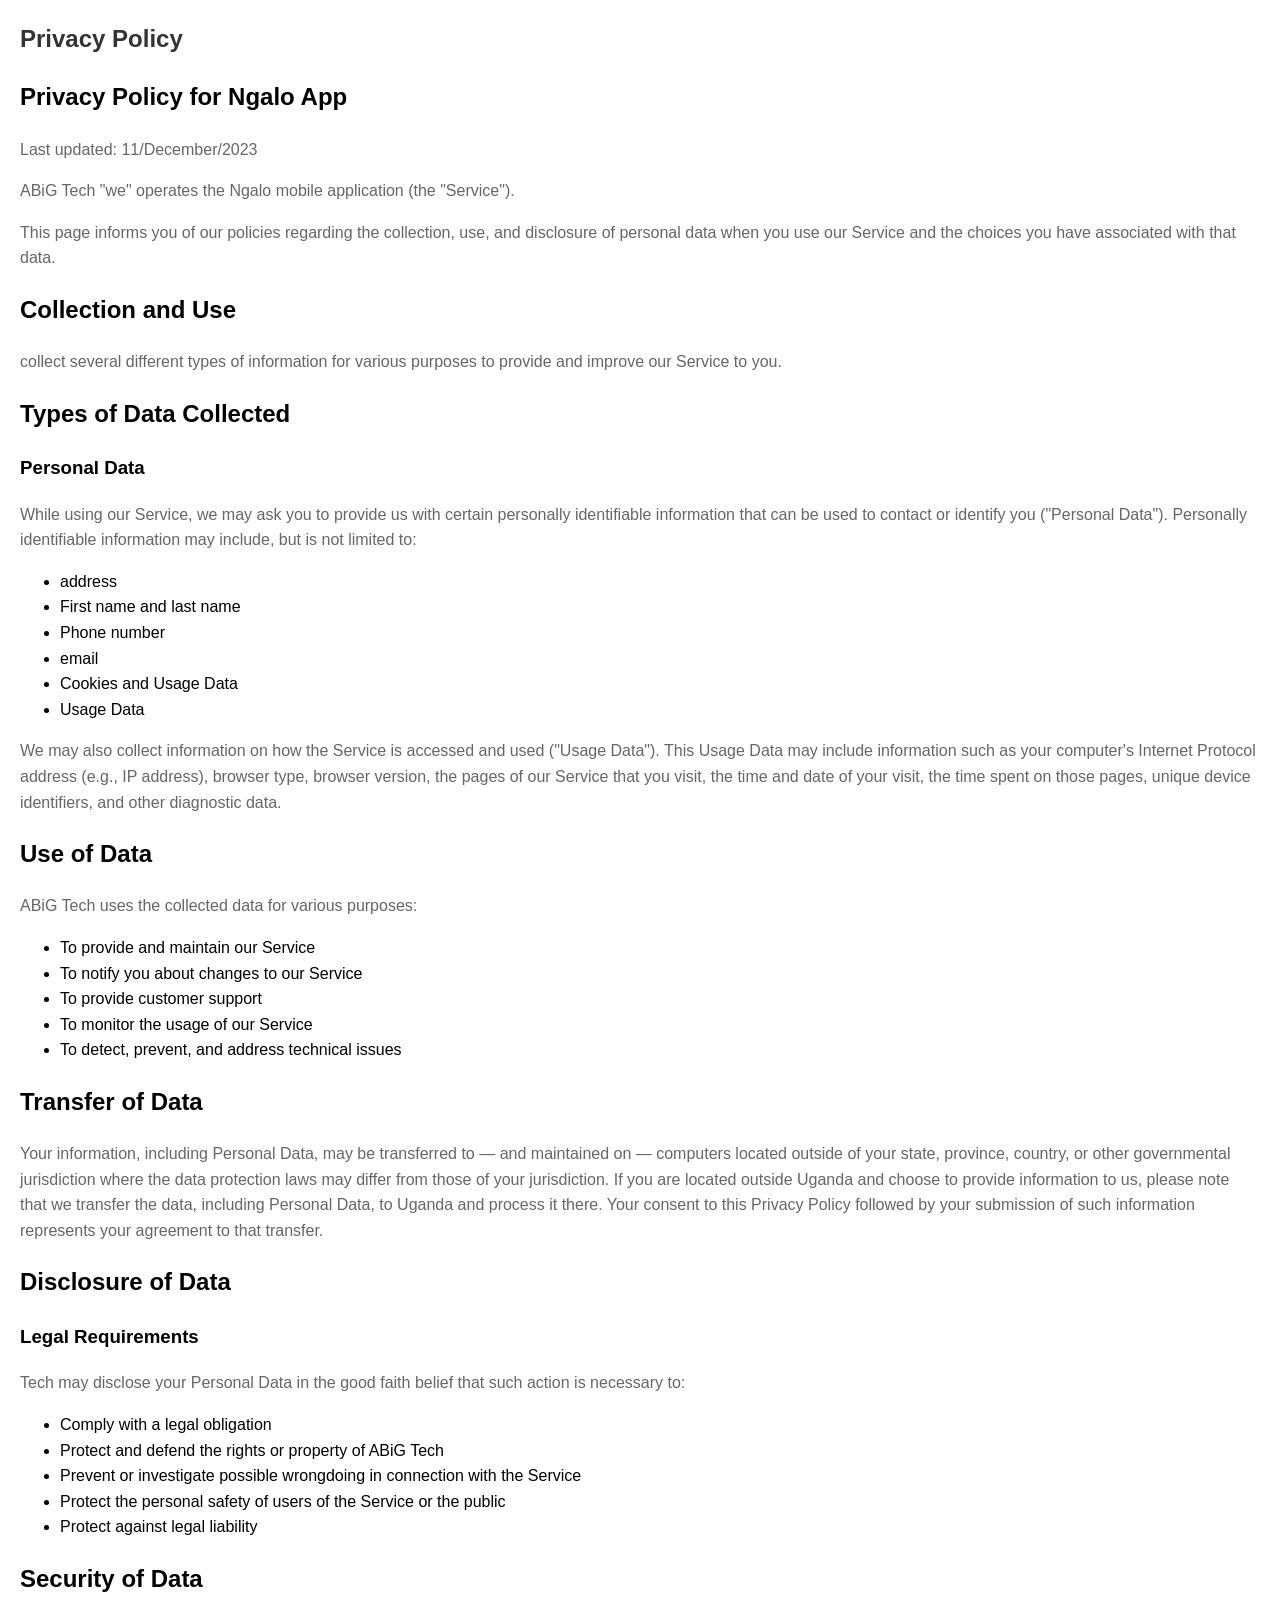
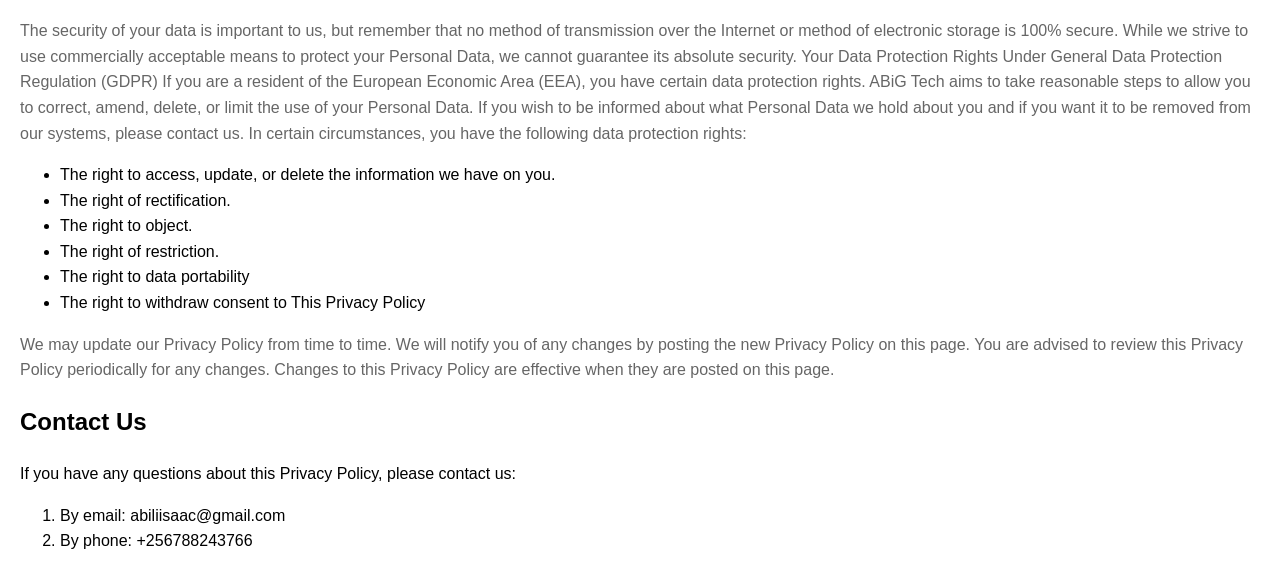
<file: index.html>
<!DOCTYPE html>
<html lang="en">
<head>
    <meta charset="UTF-8">
    <meta name="viewport" content="width=device-width, initial-scale=1.0">
    <title>Privacy Policy</title>
    <link rel="stylesheet" href="style.css">
</head>
<body>
    <h1>Privacy Policy</h1>
    
        <h2>Privacy Policy for Ngalo App</h2>
        <p>Last updated: 11/December/2023</p>
        <p>ABiG Tech  "we" operates the Ngalo mobile application (the "Service").</p>
        
        <p>This page informs you of our policies regarding the collection, use, and 
        disclosure of personal data when you use our Service and the choices you 
        have associated with that data.</p>
        
        <h2> Collection and Use</h2>
        <p> collect several different types of information for various purposes to
             provide and improve our Service to you.</p>
        
       <h2> Types of Data Collected</h2>
        <h3>Personal Data</h3>
        
        <p>While using our Service, we may ask you to provide us with certain personally
             identifiable information that can be used to contact or identify you ("Personal Data").
              Personally identifiable information may include, but is not limited to:</p>
        
        <ul> 
            <li>address</li>
            <li>First name and last name</li>
                <li>Phone number</li>
                    <li>email</li>
                        <li>Cookies and Usage Data</li>
                            <li> Usage Data</li>
    </ul>
        
       <p> We may also collect information on how the Service is accessed and used ("Usage Data"). 
        This Usage Data may include information such as your computer's Internet Protocol address
         (e.g., IP address), browser type, browser version, the pages of our Service that you visit,
          the time and date of your visit, the time spent on those pages, unique device identifiers, 
          and other diagnostic data.</p>
        
        <h2> Use of Data</h2>
        <p> ABiG Tech uses the collected data for various purposes:</p>
        
            <ul> 
                <li>To provide and maintain our Service</li>
                    <li>To notify you about changes to our Service</li>
                        <li>To provide customer support</li>
                            <li>To monitor the usage of our Service</li>
                                <li> To detect, prevent, and address technical issues</li>
</ul>

        <h2>Transfer of Data</h2>
        <p>Your information, including Personal Data, may be transferred to — and maintained 
            on — computers located outside of your state, province, country, or other governmental 
            jurisdiction where the data protection laws may differ from those of your jurisdiction.
        
        If you are located outside Uganda and choose to provide information to us, please note that
         we transfer the data, including Personal Data, to Uganda and process it there.
        
        Your consent to this Privacy Policy followed by your submission of such information represents
         your agreement to that transfer.</p>
        
        <h2> Disclosure of Data</h2>
        <h3>Legal Requirements</h3>
        <p> Tech may disclose your Personal Data in the good faith belief that such action is necessary to:</p>
        
        <ul>
        <li>Comply with a legal obligation</li>
        <li> Protect and defend the rights or property of ABiG Tech</li>
        <li> Prevent or investigate possible wrongdoing in connection with the Service</li>
        <li>Protect the personal safety of users of the Service or the public</li>
        <li> Protect against legal liability</li>
    </ul>


        <h2> Security of Data</h2>
        <p> The security of your data is important to us, but remember that no method of transmission over 
            the Internet or method of electronic storage is 100% secure. While we strive to use commercially
             acceptable means to protect your Personal Data, we cannot guarantee its absolute security.
        
        Your Data Protection Rights Under General Data Protection Regulation (GDPR)
        If you are a resident of the European Economic Area (EEA), you have certain data protection rights.
         ABiG Tech aims to take reasonable steps to allow you to correct, amend, delete, or limit the use of
          your Personal Data.
        
        If you wish to be informed about what Personal Data we hold about you and if you want it to be removed
         from our systems, please contact us.
        
        In certain circumstances, you have the following data protection rights:</p>
        
        <ul>
        <li>The right to access, update, or delete the information we have on you.</li>
        <li>The right of rectification.</li>
        <li>The right to object.</li>
        <li>The right of restriction.</li>
        <li>The right to data portability</li>
        <li>The right to withdraw consent to This Privacy Policy</li>
    </ul>

        <p>We may update our Privacy Policy from time to time. We will notify you of any changes by posting the 
            new Privacy Policy on this page.
        
        You are advised to review this Privacy Policy periodically for any changes. Changes to this Privacy Policy
         are effective when they are posted on this page.
        
        <h2>Contact Us</h2>
        If you have any questions about this Privacy Policy, please contact us:
        
        <ol> 
        <li>By email: abiliisaac@gmail.com</li>
        <li>By phone: +256788243766</li>
    </ol>
    </p>
    <!-- Add your Privacy Policy content here -->
</body>
</html>
</file>
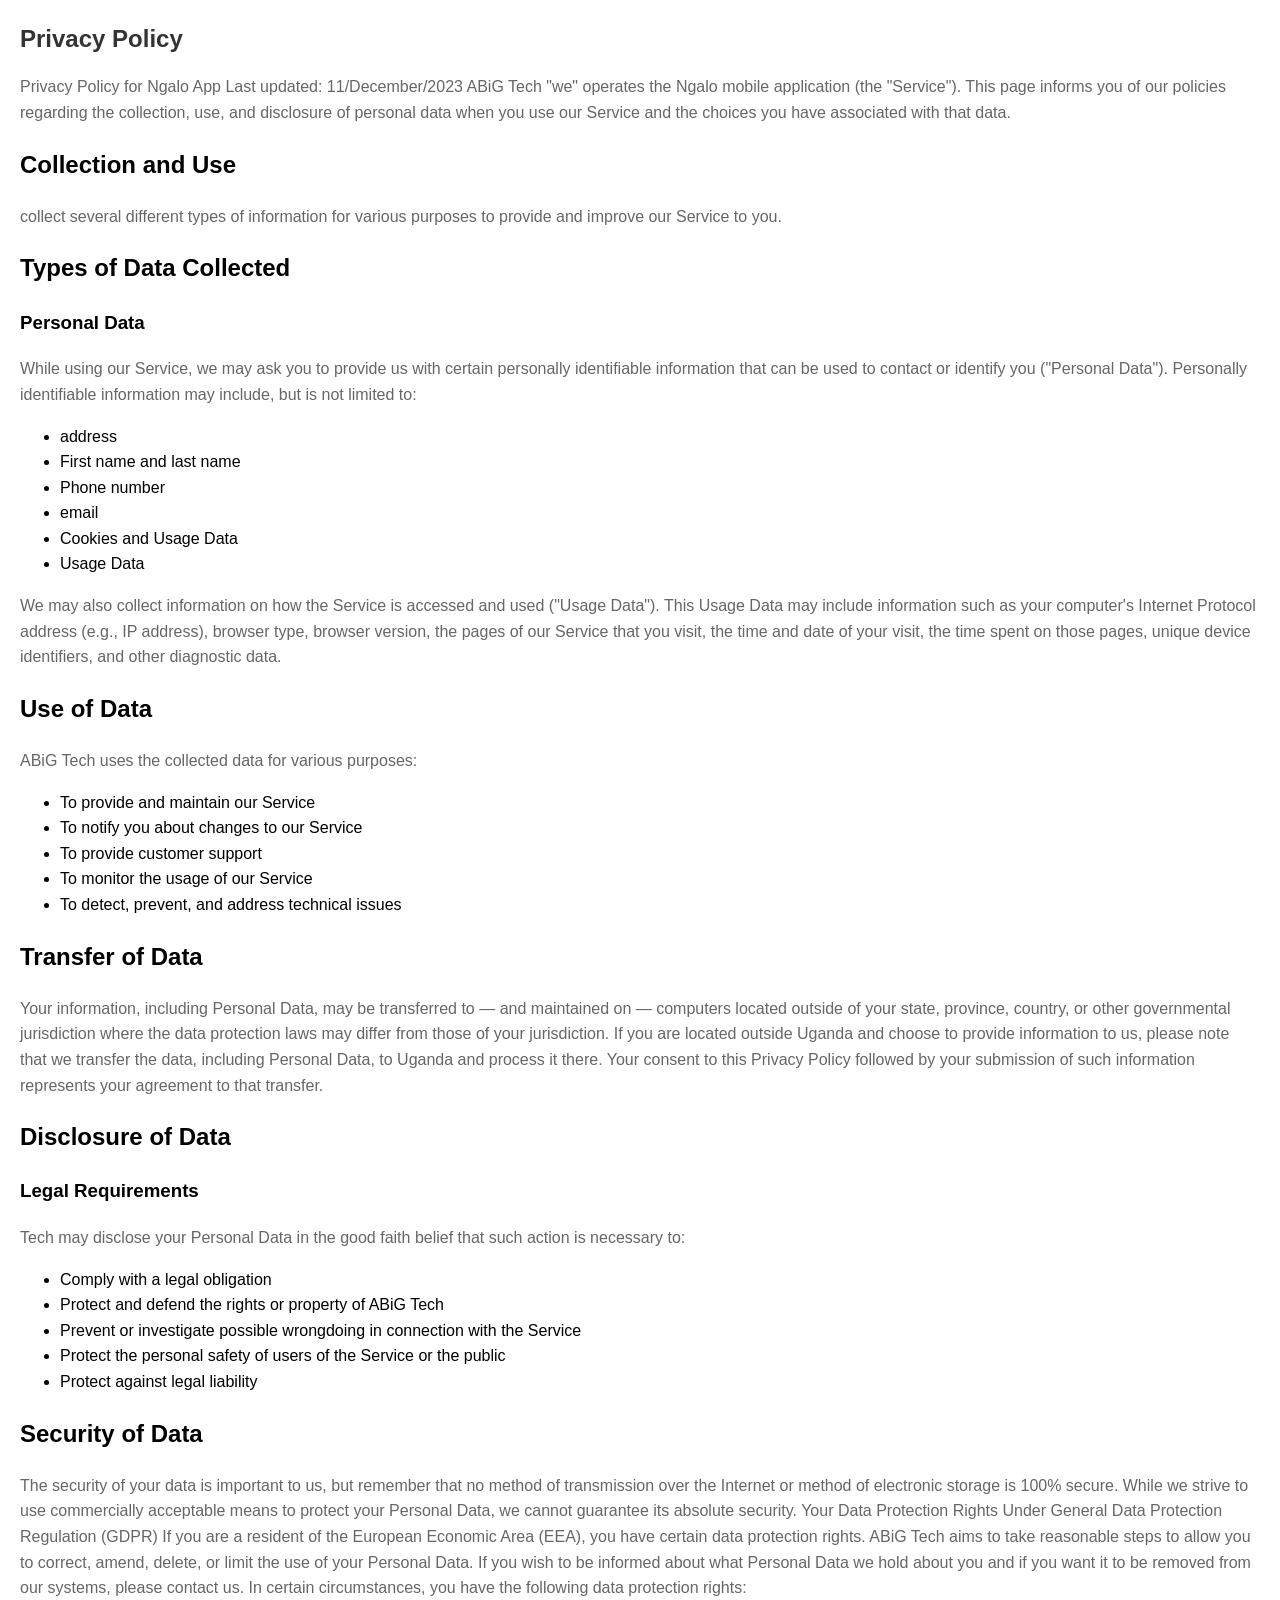
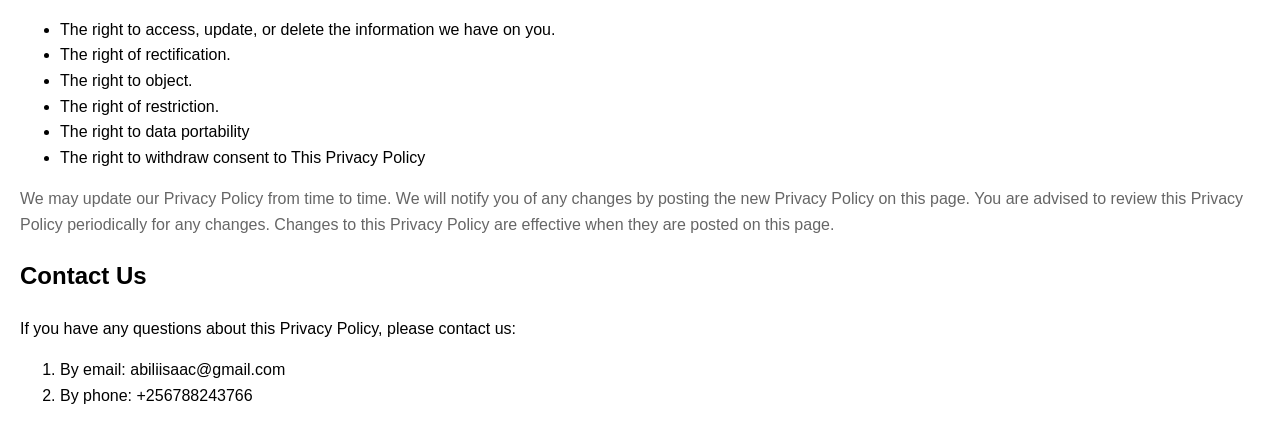
<file: Privacy Policy.html>
<!DOCTYPE html>
<html lang="en">
<head>
    <meta charset="UTF-8">
    <meta name="viewport" content="width=device-width, initial-scale=1.0">
    <title>Privacy Policy</title>
    <link rel="stylesheet" href="style.css">
</head>
<body>
    <h1>Privacy Policy</h1>
    <p>Privacy Policy for Ngalo App
        Last updated: 11/December/2023
        ABiG Tech  "we" operates the Ngalo mobile application (the "Service").
        
        This page informs you of our policies regarding the collection, use, and 
        disclosure of personal data when you use our Service and the choices you 
        have associated with that data.</p>
        
        <h2> Collection and Use</h2>
        <p> collect several different types of information for various purposes to
             provide and improve our Service to you.</p>
        
       <h2> Types of Data Collected</h2>
        <h3>Personal Data</h3>
        
        <p>While using our Service, we may ask you to provide us with certain personally
             identifiable information that can be used to contact or identify you ("Personal Data").
              Personally identifiable information may include, but is not limited to:</p>
        
        <ul> 
            <li>address</li>
            <li>First name and last name</li>
                <li>Phone number</li>
                    <li>email</li>
                        <li>Cookies and Usage Data</li>
                            <li> Usage Data</li>
    </ul>
        
       <p> We may also collect information on how the Service is accessed and used ("Usage Data"). 
        This Usage Data may include information such as your computer's Internet Protocol address
         (e.g., IP address), browser type, browser version, the pages of our Service that you visit,
          the time and date of your visit, the time spent on those pages, unique device identifiers, 
          and other diagnostic data.</p>
        
        <h2> Use of Data</h2>
        <p> ABiG Tech uses the collected data for various purposes:</p>
        
            <ul> 
                <li>To provide and maintain our Service</li>
                    <li>To notify you about changes to our Service</li>
                        <li>To provide customer support</li>
                            <li>To monitor the usage of our Service</li>
                                <li> To detect, prevent, and address technical issues</li>
</ul>

        <h2>Transfer of Data</h2>
        <p>Your information, including Personal Data, may be transferred to — and maintained 
            on — computers located outside of your state, province, country, or other governmental 
            jurisdiction where the data protection laws may differ from those of your jurisdiction.
        
        If you are located outside Uganda and choose to provide information to us, please note that
         we transfer the data, including Personal Data, to Uganda and process it there.
        
        Your consent to this Privacy Policy followed by your submission of such information represents
         your agreement to that transfer.</p>
        
        <h2> Disclosure of Data</h2>
        <h3>Legal Requirements</h3>
        <p> Tech may disclose your Personal Data in the good faith belief that such action is necessary to:</p>
        
        <ul>
        <li>Comply with a legal obligation</li>
        <li> Protect and defend the rights or property of ABiG Tech</li>
        <li> Prevent or investigate possible wrongdoing in connection with the Service</li>
        <li>Protect the personal safety of users of the Service or the public</li>
        <li> Protect against legal liability</li>
    </ul>


        <h2> Security of Data</h2>
        <p> The security of your data is important to us, but remember that no method of transmission over 
            the Internet or method of electronic storage is 100% secure. While we strive to use commercially
             acceptable means to protect your Personal Data, we cannot guarantee its absolute security.
        
        Your Data Protection Rights Under General Data Protection Regulation (GDPR)
        If you are a resident of the European Economic Area (EEA), you have certain data protection rights.
         ABiG Tech aims to take reasonable steps to allow you to correct, amend, delete, or limit the use of
          your Personal Data.
        
        If you wish to be informed about what Personal Data we hold about you and if you want it to be removed
         from our systems, please contact us.
        
        In certain circumstances, you have the following data protection rights:</p>
        
        <ul>
        <li>The right to access, update, or delete the information we have on you.</li>
        <li>The right of rectification.</li>
        <li>The right to object.</li>
        <li>The right of restriction.</li>
        <li>The right to data portability</li>
        <li>The right to withdraw consent to This Privacy Policy</li>
    </ul>

        <p>We may update our Privacy Policy from time to time. We will notify you of any changes by posting the 
            new Privacy Policy on this page.
        
        You are advised to review this Privacy Policy periodically for any changes. Changes to this Privacy Policy
         are effective when they are posted on this page.
        
        <h2>Contact Us</h2>
        If you have any questions about this Privacy Policy, please contact us:
        
        <ol> 
        <li>By email: abiliisaac@gmail.com</li>
        <li>By phone: +256788243766</li>
    </ol>
    </p>
    <!-- Add your Privacy Policy content here -->
</body>
</html>
</file>
<file: style.css>
body {
    font-family: Arial, sans-serif;
    line-height: 1.6;
    margin: 20px;
}

h1 {
    font-size: 24px;
    color: #333;
}

p {
    font-size: 16px;
    color: #666;
}

a {
    color: #007bff;
}

a:hover {
    text-decoration: underline;
}
</file>
